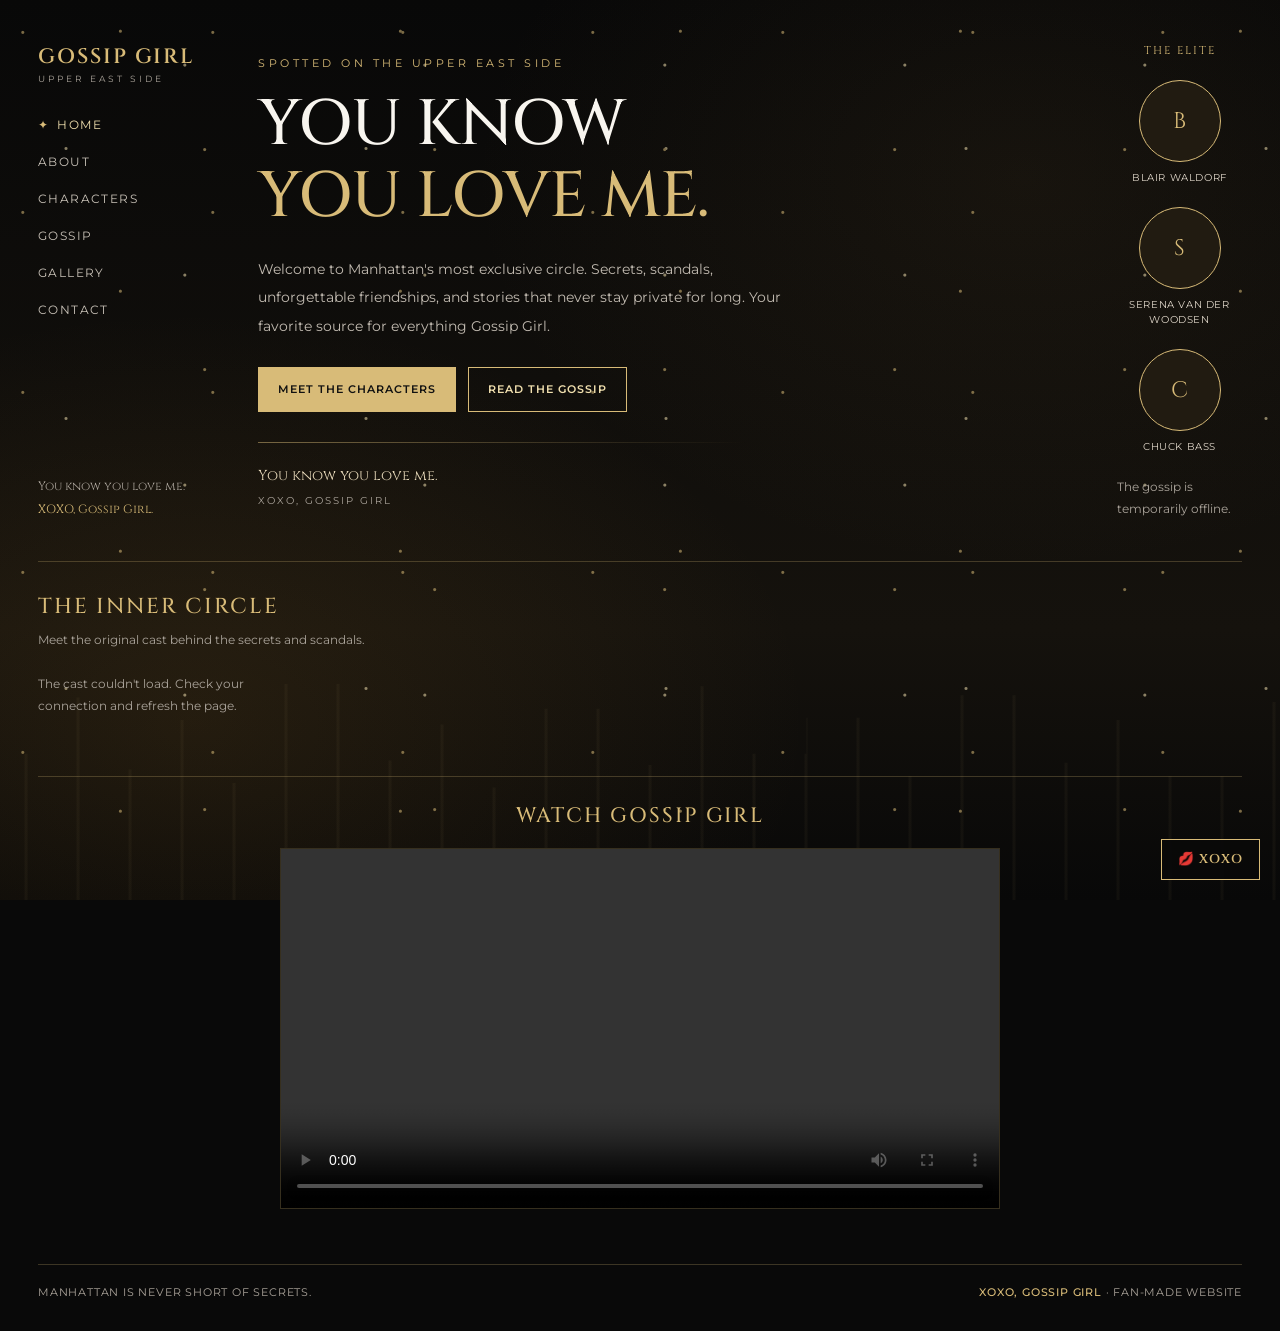
<file: index.html>
<!DOCTYPE html>
<html lang="en">
<head>
    <meta charset="UTF-8">
    <meta name="viewport" content="width=device-width, initial-scale=1.0">

    <meta name="author" content="Nour Elsayed">
    <meta name="description"
          content="Enter the Upper East Side. Explore Gossip Girl characters, secrets, episodes and scandals.">

    <title>Gossip Girl | XOXO</title>

    <link rel="icon" type="image/jpeg" href="images/girl.jpg">

    <link rel="preconnect" href="https://fonts.googleapis.com">
    <link rel="preconnect" href="https://fonts.gstatic.com" crossorigin>
    <link href="https://fonts.googleapis.com/css2?family=Cinzel:wght@400;500;600;700&family=Montserrat:wght@300;400;500;600;700&display=swap"
          rel="stylesheet">

    <style>
        :root {
            --black: #090909;
            --panel: #121212;
            --gold: #d8bb78;
            --light-gold: #f0dfae;
            --white: #f8f5ef;
            --muted: #aaa39a;
            --border: rgba(216, 187, 120, .25);
        }

        * {
            box-sizing: border-box;
            margin: 0;
            padding: 0;
        }

        html {
            scroll-behavior: smooth;
        }

        body {
            min-height: 100vh;
            background: var(--black);
            color: var(--white);
            font-family: "Montserrat", sans-serif;
            overflow-x: hidden;
        }

        a {
            color: inherit;
            text-decoration: none;
        }

        button {
            font: inherit;
        }

        .city-background {
            position: fixed;
            inset: 0;
            z-index: -1;
            background:
                radial-gradient(ellipse at 15% 80%, rgba(150,106,36,.15), transparent 40%),
                radial-gradient(ellipse at 80% 20%, rgba(110,85,46,.12), transparent 38%),
                linear-gradient(180deg, #080808, #15120d 70%, #080808);
        }

        .city-background::before {
            content: "";
            position: absolute;
            inset: 0;
            opacity: .55;
            background:
                radial-gradient(circle at 12% 18%, #d8bb78 0 1px, transparent 2px),
                radial-gradient(circle at 77% 31%, #f0dfae 0 1px, transparent 2px),
                radial-gradient(circle at 43% 12%, #d8bb78 0 1px, transparent 2px),
                radial-gradient(circle at 89% 68%, #d8bb78 0 1px, transparent 2px),
                radial-gradient(circle at 22% 55%, #f0dfae 0 1px, transparent 2px);
            background-size: 190px 180px, 240px 210px, 280px 260px,
                             230px 220px, 300px 270px;
        }

        .city-background::after {
            content: "";
            position: absolute;
            bottom: 0;
            left: 0;
            right: 0;
            height: 25vh;
            opacity: .2;
            background: repeating-linear-gradient(
                90deg,
                transparent 0 24px,
                rgba(216,187,120,.22) 25px 27px,
                transparent 28px 52px
            );
            clip-path: polygon(
                0 35%,4% 35%,4% 10%,8% 10%,8% 42%,
                12% 42%,12% 20%,17% 20%,17% 48%,
                22% 48%,22% 4%,27% 4%,27% 38%,
                32% 38%,32% 22%,37% 22%,37% 50%,
                42% 50%,42% 15%,48% 15%,48% 40%,
                53% 40%,53% 5%,58% 5%,58% 35%,
                63% 35%,63% 19%,69% 19%,69% 45%,
                75% 45%,75% 9%,80% 9%,80% 39%,
                86% 39%,86% 20%,91% 20%,91% 45%,
                96% 45%,96% 12%,100% 12%,100% 100%,0 100%
            );
        }

        .page-layout {
            width: min(1500px, 100%);
            min-height: 100vh;
            margin: auto;
            padding: 32px 38px;
            display: grid;
            grid-template-columns: 190px minmax(0, 1fr) 125px;
            gap: 30px;
        }

        /* Sidebar */
        .sidebar {
            display: flex;
            flex-direction: column;
            align-items: flex-start;
            gap: 34px;
            padding: 10px 0;
        }

        .brand {
            color: var(--gold);
            font: 600 1.3rem/1.5 "Cinzel", serif;
            letter-spacing: 2px;
        }

        .brand small {
            display: block;
            color: var(--muted);
            font: 9px "Montserrat", sans-serif;
            letter-spacing: 3px;
        }

        nav {
            display: flex;
            flex-direction: column;
            gap: 23px;
            width: 100%;
        }

        nav a {
            color: #c9c2b8;
            font-size: .72rem;
            letter-spacing: 1.4px;
            text-transform: uppercase;
            transition: color .2s;
        }

        nav a:hover,
        nav a.active {
            color: var(--light-gold);
        }

        nav a.active::before {
            content: "✦";
            margin-right: 8px;
            color: var(--gold);
        }

        .sidebar-note {
            margin-top: auto;
            max-width: 175px;
            color: var(--muted);
            font: .75rem/1.9 "Cinzel", serif;
        }

        .sidebar-note span {
            color: var(--gold);
        }

        /* Hero */
        .main-content {
            min-width: 0;
            display: flex;
            flex-direction: column;
            justify-content: center;
            padding: 25px 0;
        }

        .eyebrow {
            margin-bottom: 20px;
            color: var(--gold);
            font-size: .67rem;
            letter-spacing: 3.5px;
            text-transform: uppercase;
        }

        .hero-title {
            margin-bottom: 22px;
            font: 500 clamp(2.7rem, 5vw, 5.4rem)/1.12 "Cinzel", serif;
            letter-spacing: -1px;
        }

        .hero-title span {
            display: block;
            color: var(--gold);
        }

        .hero-description {
            max-width: 540px;
            color: #c2bbb1;
            font-size: .9rem;
            line-height: 1.95;
        }

        .hero-actions {
            display: flex;
            flex-wrap: wrap;
            gap: 12px;
            margin-top: 27px;
        }

        .action {
            display: inline-flex;
            justify-content: center;
            align-items: center;
            min-height: 45px;
            padding: 0 19px;
            border: 1px solid var(--gold);
            font-size: .68rem;
            font-weight: 600;
            letter-spacing: 1px;
            text-transform: uppercase;
            transition: .2s;
        }

        .action.primary {
            background: var(--gold);
            color: #111;
        }

        .action.secondary {
            color: var(--light-gold);
        }

        .action:hover {
            transform: translateY(-2px);
            background: var(--light-gold);
            color: #111;
        }

        .hero-divider {
            width: 100%;
            max-width: 490px;
            height: 1px;
            margin: 30px 0 20px;
            background: linear-gradient(90deg, var(--gold), transparent);
            opacity: .5;
        }

        .quote {
            color: #e4d6b7;
            font: .9rem/1.8 "Cinzel", serif;
        }

        .quote small {
            display: block;
            margin-top: 5px;
            color: var(--muted);
            font: .62rem "Montserrat", sans-serif;
            letter-spacing: 2px;
        }

        /* Right-side character circles */
        .cast-rail {
            display: flex;
            flex-direction: column;
            align-items: center;
            justify-content: center;
            gap: 22px;
        }

        .rail-title {
            color: var(--gold);
            font: .7rem "Cinzel", serif;
            letter-spacing: 2px;
        }

        .cast-link {
            display: flex;
            flex-direction: column;
            align-items: center;
            gap: 8px;
            text-align: center;
            transition: transform .2s;
        }

        .cast-link:hover {
            transform: scale(1.05);
        }

        .cast-circle {
            display: grid;
            place-items: center;
            width: 82px;
            height: 82px;
            overflow: hidden;
            border: 1px solid var(--gold);
            border-radius: 50%;
            background: #211b11;
            color: var(--gold);
            font: 1.4rem "Cinzel", serif;
        }

        .cast-circle img {
            width: 100%;
            height: 100%;
            object-fit: cover;
        }

        .cast-name {
            max-width: 120px;
            color: #ded5c8;
            font-size: .62rem;
            letter-spacing: .6px;
            line-height: 1.5;
            text-transform: uppercase;
        }

        /* API cast cards */
        .cast-section {
            grid-column: 1 / -1;
            padding: 30px 0;
            border-top: 1px solid var(--border);
        }

        .section-title {
            margin-bottom: 8px;
            color: var(--gold);
            font: 500 1.35rem "Cinzel", serif;
            letter-spacing: 2px;
        }

        .section-description {
            margin-bottom: 22px;
            color: var(--muted);
            font-size: .78rem;
            line-height: 1.8;
        }

        .cast-grid {
            display: grid;
            grid-template-columns: repeat(5, minmax(0, 1fr));
            gap: 16px;
        }

        .character-card {
            overflow: hidden;
            border: 1px solid var(--border);
            background: rgba(15,15,15,.9);
            transition: transform .2s, border-color .2s;
        }

        .character-card:hover {
            transform: translateY(-4px);
            border-color: var(--gold);
        }

        .character-card img,
        .placeholder {
            display: grid;
            place-items: center;
            width: 100%;
            aspect-ratio: 3 / 4;
            object-fit: cover;
            background: #211b11;
            color: var(--gold);
            font: 2rem "Cinzel", serif;
        }

        .character-info {
            padding: 12px;
        }

        .character-info h3 {
            margin-bottom: 6px;
            color: var(--light-gold);
            font: 500 .78rem/1.5 "Cinzel", serif;
        }

        .character-info p {
            color: var(--muted);
            font-size: .67rem;
            line-height: 1.7;
        }

        .character-info a {
            display: inline-block;
            margin-top: 12px;
            color: var(--gold);
            font-size: .64rem;
            letter-spacing: .8px;
            text-transform: uppercase;
        }

        .character-info a:hover {
            text-decoration: underline;
        }

        .status {
            color: var(--muted);
            font-size: .75rem;
            line-height: 1.8;
        }

        /* Keep your existing video */
        .video-section {
            grid-column: 1 / -1;
            padding: 25px 0;
            border-top: 1px solid var(--border);
            text-align: center;
        }

        .video-section h2 {
            margin-bottom: 18px;
            color: var(--gold);
            font: 500 1.3rem "Cinzel", serif;
            letter-spacing: 2px;
        }

        .video {
            display: block;
            width: min(720px, 100%);
            max-height: 430px;
            margin: auto;
            border: 1px solid var(--border);
            background: #000;
        }

        .fixed-gossip {
            position: fixed;
            right: 20px;
            bottom: 20px;
            z-index: 5;
            padding: 11px 16px;
            border: 1px solid var(--gold);
            background: rgba(9,9,9,.9);
            color: var(--gold);
            font: 600 .8rem "Cinzel", serif;
            letter-spacing: 1px;
        }

        footer {
            grid-column: 1 / -1;
            display: flex;
            justify-content: space-between;
            flex-wrap: wrap;
            gap: 12px;
            padding-top: 20px;
            border-top: 1px solid var(--border);
            color: var(--muted);
            font-size: .68rem;
            letter-spacing: .8px;
        }

        footer strong {
            color: var(--gold);
            font-weight: 500;
        }

        @media (max-width: 1000px) {
            .page-layout {
                grid-template-columns: 155px minmax(0, 1fr);
                gap: 24px;
                padding: 26px;
            }

            .cast-rail {
                grid-column: 1 / -1;
                flex-direction: row;
                flex-wrap: wrap;
                justify-content: flex-start;
                padding: 20px 0;
                border-top: 1px solid var(--border);
            }

            .rail-title {
                width: 100%;
            }

            .cast-grid {
                grid-template-columns: repeat(3, minmax(0, 1fr));
            }
        }

        @media (max-width: 620px) {
            .page-layout {
                display: flex;
                flex-direction: column;
                gap: 28px;
                padding: 22px 18px;
            }

            .sidebar {
                gap: 18px;
            }

            nav {
                flex-direction: row;
                flex-wrap: wrap;
                gap: 14px 17px;
            }

            nav a {
                font-size: .63rem;
            }

            nav a.active::before {
                display: none;
            }

            .sidebar-note {
                display: none;
            }

            .main-content {
                padding: 15px 0;
            }

            .hero-title {
                font-size: clamp(2.4rem, 11vw, 4rem);
            }

            .hero-description {
                font-size: .83rem;
            }

            .cast-circle {
                width: 64px;
                height: 64px;
            }

            .cast-link {
                max-width: 82px;
            }

            .cast-name {
                font-size: .56rem;
            }

            .cast-grid {
                grid-template-columns: repeat(2, minmax(0, 1fr));
                gap: 12px;
            }

            footer {
                flex-direction: column;
            }

            .fixed-gossip {
                right: 12px;
                bottom: 12px;
                font-size: .7rem;
            }
        }
    </style>
</head>

<body>
    <div class="city-background" aria-hidden="true"></div>

    <div class="page-layout">

        <aside class="sidebar">
            <a href="index.html" class="brand">
                GOSSIP GIRL
                <small>UPPER EAST SIDE</small>
            </a>

            <nav aria-label="Main navigation">
                <a class="active" href="index.html">Home</a>
                <a href="about.html">About</a>
                <a href="characters.html">Characters</a>
                <a href="gossip.html">Gossip</a>
                <a href="gallery.html">Gallery</a>
                <a href="contact.html">Contact</a>
            </nav>

            <p class="sidebar-note">
                You know you love me.
                <br>
                <span>XOXO, Gossip Girl.</span>
            </p>
        </aside>

        <main class="main-content">
            <p class="eyebrow">Spotted on the Upper East Side</p>

            <h1 class="hero-title">
                YOU KNOW
                <span>YOU LOVE ME.</span>
            </h1>

            <p class="hero-description">
                Welcome to Manhattan's most exclusive circle.
                Secrets, scandals, unforgettable friendships, and
                stories that never stay private for long.
                Your favorite source for everything Gossip Girl.
            </p>

            <div class="hero-actions">
                <a class="action primary" href="characters.html">
                    Meet the Characters
                </a>

                <a class="action secondary" href="gossip.html">
                    Read the Gossip
                </a>
            </div>

            <div class="hero-divider"></div>

            <p class="quote">
                You know you love me.
                <small>XOXO, GOSSIP GIRL</small>
            </p>
        </main>

        <aside class="cast-rail">
            <p class="rail-title">THE ELITE</p>

            <a class="cast-link" href="characters.html">
                <div class="cast-circle" id="rail-circle-1">B</div>
                <span class="cast-name">Blair Waldorf</span>
            </a>

            <a class="cast-link" href="characters.html">
                <div class="cast-circle" id="rail-circle-2">S</div>
                <span class="cast-name">Serena van der Woodsen</span>
            </a>

            <a class="cast-link" href="characters.html">
                <div class="cast-circle" id="rail-circle-3">C</div>
                <span class="cast-name">Chuck Bass</span>
            </a>

            <p class="status" id="rail-status">Loading the latest secrets...</p>
        </aside>

        <section class="cast-section">
            <h2 class="section-title">THE INNER CIRCLE</h2>
            <p class="section-description">
                Meet the original cast behind the secrets and scandals.
            </p>

            <div class="cast-grid" id="cast-grid">
                <p class="status">Loading the Upper East Side...</p>
            </div>
        </section>

        <section class="video-section">
            <h2>WATCH GOSSIP GIRL</h2>

            <video class="video" controls preload="metadata">
                <source src="gossip girl.mp4" type="video/mp4">
                Your browser does not support the video element.
            </video>
        </section>

        <footer>
            <p>MANHATTAN IS NEVER SHORT OF SECRETS.</p>
            <p><strong>XOXO, GOSSIP GIRL</strong> · FAN-MADE WEBSITE</p>
        </footer>

    </div>

    <div class="fixed-gossip">💋 XOXO</div>

    <script>
        const castGrid = document.getElementById("cast-grid");
        const railStatus = document.getElementById("rail-status");

        const mainCastNames = [
            "Blake Lively",
            "Leighton Meester",
            "Penn Badgley",
            "Chace Crawford",
            "Ed Westwick"
        ];

        const characterNames = {
            "Blake Lively": "Serena van der Woodsen",
            "Leighton Meester": "Blair Waldorf",
            "Penn Badgley": "Dan Humphrey",
            "Chace Crawford": "Nate Archibald",
            "Ed Westwick": "Chuck Bass"
        };

        function normalizeName(name) {
            return name.toLowerCase().replace(/[^a-z]/g, "");
        }

        function makeCharacterCard(member) {
            const card = document.createElement("article");
            card.className = "character-card";

            const personImage = member.person.image?.medium;
            let image;

            if (personImage) {
                image = document.createElement("img");
                image.src = personImage;
                image.alt = characterNames[member.person.name] ||
                    member.character;
                image.loading = "lazy";
            } else {
                image = document.createElement("div");
                image.className = "placeholder";
                image.textContent = member.character.charAt(0);
                image.setAttribute("aria-hidden", "true");
            }

            const info = document.createElement("div");
            info.className = "character-info";

            const heading = document.createElement("h3");
            heading.textContent =
                characterNames[member.person.name] || member.character;

            const actor = document.createElement("p");
            actor.textContent = "Played by " + member.person.name;

            const link = document.createElement("a");
            link.href = "characters.html";
            link.textContent = "Explore character";

            info.append(heading, actor, link);
            card.append(image, info);

            return card;
        }

        function updateRailCircle(circleId, member) {
            if (!member?.person?.image?.medium) return;

            const circle = document.getElementById(circleId);
            const image = document.createElement("img");

            image.src = member.person.image.medium;
            image.alt = characterNames[member.person.name] ||
                member.character;

            circle.replaceChildren(image);
        }

        async function loadCast() {
            try {
                const searchResponse = await fetch(
                    "https://api.tvmaze.com/search/shows?q=Gossip%20Girl"
                );

                if (!searchResponse.ok) {
                    throw new Error("Show search failed");
                }

                const searchResults = await searchResponse.json();

                const originalShow = searchResults.find(result =>
                    result.show.name.toLowerCase() === "gossip girl" &&
                    result.show.premiered?.startsWith("2007")
                );

                if (!originalShow) {
                    throw new Error("Original Gossip Girl was not found");
                }

                const castResponse = await fetch(
                    `https://api.tvmaze.com/shows/${originalShow.show.id}/cast`
                );

                if (!castResponse.ok) {
                    throw new Error("Cast request failed");
                }

                const cast = await castResponse.json();

                const mainCast = mainCastNames
                    .map(name => cast.find(member =>
                        normalizeName(member.person.name) ===
                        normalizeName(name)
                    ))
                    .filter(Boolean);

                const displayedCast = mainCast.length
                    ? mainCast
                    : cast.slice(0, 5);

                castGrid.replaceChildren();

                displayedCast.forEach(member => {
                    castGrid.appendChild(makeCharacterCard(member));
                });

                const blair = cast.find(member =>
                    normalizeName(member.person.name) === "leightonmeester"
                );

                const serena = cast.find(member =>
                    normalizeName(member.person.name) === "blakelively"
                );

                const chuck = cast.find(member =>
                    normalizeName(member.person.name) === "edwestwick"
                );

                updateRailCircle("rail-circle-1", blair);
                updateRailCircle("rail-circle-2", serena);
                updateRailCircle("rail-circle-3", chuck);

                railStatus.textContent =
                    "The secrets are never really secret.";

            } catch (error) {
                console.error("TVmaze API error:", error);

                castGrid.replaceChildren();

                const message = document.createElement("p");
                message.className = "status";
                message.textContent =
                    "The cast couldn't load. Check your connection and refresh the page.";

                castGrid.appendChild(message);
                railStatus.textContent = "The gossip is temporarily offline.";
            }
        }

        loadCast();
    </script>
</body>
</html>
</file>
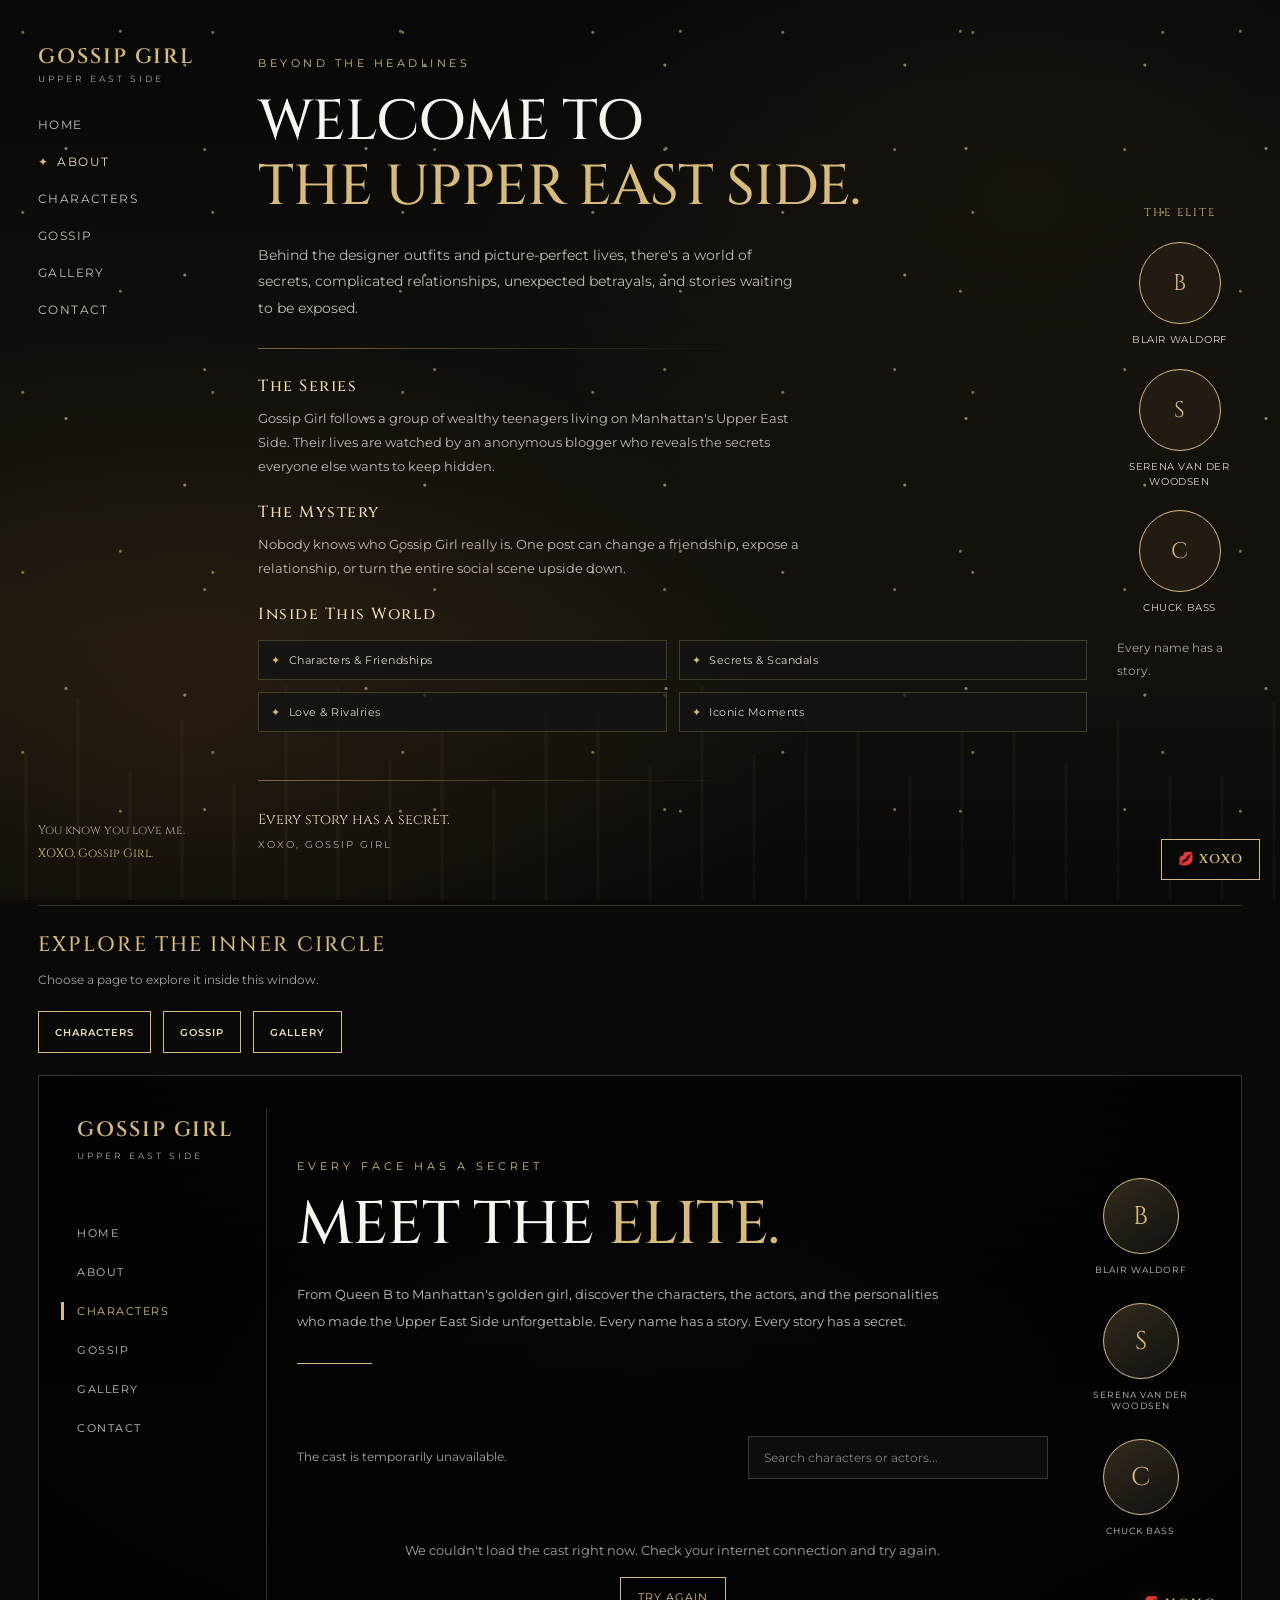
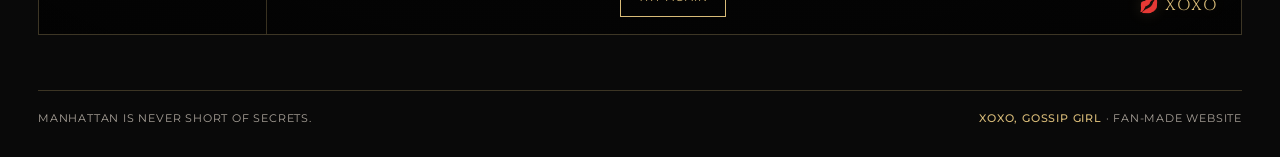
<file: about.html>
<!DOCTYPE html>
<html lang="en">

<head>
    <meta charset="UTF-8">
    <meta name="viewport" content="width=device-width, initial-scale=1.0">

    <meta name="author" content="Nour Elsayed">
    <meta name="description"
          content="Discover the story, characters, secrets, and scandals of Gossip Girl.">

    <title>Gossip Girl | About</title>

    <link rel="icon" type="image/jpeg" href="images/girl.jpg">

    <link rel="preconnect" href="https://fonts.googleapis.com">
    <link rel="preconnect" href="https://fonts.gstatic.com" crossorigin>
    <link href="https://fonts.googleapis.com/css2?family=Cinzel:wght@400;500;600;700&family=Montserrat:wght@300;400;500;600;700&display=swap"
          rel="stylesheet">

    <style>
        :root {
            --black: #090909;
            --panel: #121212;
            --gold: #d8bb78;
            --light-gold: #f0dfae;
            --white: #f8f5ef;
            --muted: #aaa39a;
            --border: rgba(216, 187, 120, .25);
        }

        * {
            box-sizing: border-box;
            margin: 0;
            padding: 0;
        }

        html {
            scroll-behavior: smooth;
        }

        body {
            min-height: 100vh;
            background: var(--black);
            color: var(--white);
            font-family: "Montserrat", sans-serif;
            overflow-x: hidden;
        }

        a {
            color: inherit;
            text-decoration: none;
        }

        .city-background {
            position: fixed;
            inset: 0;
            z-index: -1;
            background:
                radial-gradient(ellipse at 15% 80%, rgba(150,106,36,.15), transparent 40%),
                radial-gradient(ellipse at 80% 20%, rgba(110,85,46,.12), transparent 38%),
                linear-gradient(180deg, #080808, #15120d 70%, #080808);
        }

        .city-background::before {
            content: "";
            position: absolute;
            inset: 0;
            opacity: .55;
            background:
                radial-gradient(circle at 12% 18%, #d8bb78 0 1px, transparent 2px),
                radial-gradient(circle at 77% 31%, #f0dfae 0 1px, transparent 2px),
                radial-gradient(circle at 43% 12%, #d8bb78 0 1px, transparent 2px),
                radial-gradient(circle at 89% 68%, #d8bb78 0 1px, transparent 2px),
                radial-gradient(circle at 22% 55%, #f0dfae 0 1px, transparent 2px);
            background-size: 190px 180px, 240px 210px, 280px 260px,
                             230px 220px, 300px 270px;
        }

        .city-background::after {
            content: "";
            position: absolute;
            bottom: 0;
            left: 0;
            right: 0;
            height: 25vh;
            opacity: .2;
            background: repeating-linear-gradient(
                90deg,
                transparent 0 24px,
                rgba(216,187,120,.22) 25px 27px,
                transparent 28px 52px
            );
            clip-path: polygon(
                0 35%,4% 35%,4% 10%,8% 10%,8% 42%,
                12% 42%,12% 20%,17% 20%,17% 48%,
                22% 48%,22% 4%,27% 4%,27% 38%,
                32% 38%,32% 22%,37% 22%,37% 50%,
                42% 50%,42% 15%,48% 15%,48% 40%,
                53% 40%,53% 5%,58% 5%,58% 35%,
                63% 35%,63% 19%,69% 19%,69% 45%,
                75% 45%,75% 9%,80% 9%,80% 39%,
                86% 39%,86% 20%,91% 20%,91% 45%,
                96% 45%,96% 12%,100% 12%,100% 100%,0 100%
            );
        }

        /* SAME LAYOUT AS HOME */

        .page-layout {
            width: min(1500px, 100%);
            min-height: 100vh;
            margin: auto;
            padding: 32px 38px;

            display: grid;
            grid-template-columns: 190px minmax(0, 1fr) 125px;
            gap: 30px;
        }

        /* SIDEBAR */

        .sidebar {
            display: flex;
            flex-direction: column;
            align-items: flex-start;
            gap: 34px;
            padding: 10px 0;
        }

        .brand {
            color: var(--gold);
            font: 600 1.3rem/1.5 "Cinzel", serif;
            letter-spacing: 2px;
        }

        .brand small {
            display: block;
            color: var(--muted);
            font: 9px "Montserrat", sans-serif;
            letter-spacing: 3px;
        }

        nav {
            display: flex;
            flex-direction: column;
            gap: 23px;
            width: 100%;
        }

        nav a {
            color: #c9c2b8;
            font-size: .72rem;
            letter-spacing: 1.4px;
            text-transform: uppercase;
            transition: color .2s;
        }

        nav a:hover,
        nav a.active {
            color: var(--light-gold);
        }

        nav a.active::before {
            content: "✦";
            margin-right: 8px;
            color: var(--gold);
        }

        .sidebar-note {
            margin-top: auto;
            max-width: 175px;
            color: var(--muted);
            font: .75rem/1.9 "Cinzel", serif;
        }

        .sidebar-note span {
            color: var(--gold);
        }

        /* ABOUT CONTENT */

        .main-content {
            min-width: 0;
            display: flex;
            flex-direction: column;
            justify-content: center;
            padding: 25px 0;
        }

        .eyebrow {
            margin-bottom: 20px;
            color: var(--gold);
            font-size: .67rem;
            letter-spacing: 3.5px;
            text-transform: uppercase;
        }

        .hero-title {
            margin-bottom: 22px;
            font: 500 clamp(2.5rem, 4.4vw, 4.5rem)/1.15 "Cinzel", serif;
            letter-spacing: -1px;
        }

        .hero-title span {
            display: block;
            color: var(--gold);
        }

        .hero-description {
            max-width: 540px;
            color: #c2bbb1;
            font-size: .86rem;
            line-height: 1.95;
        }

        .hero-divider {
            width: 100%;
            max-width: 490px;
            height: 1px;
            margin: 26px 0;
            background: linear-gradient(90deg, var(--gold), transparent);
            opacity: .5;
        }

        .about-block {
            margin-bottom: 22px;
        }

        .about-block h2 {
            margin-bottom: 10px;
            color: var(--light-gold);
            font: 500 1rem "Cinzel", serif;
            letter-spacing: 1.5px;
        }

        .about-block p {
            max-width: 560px;
            color: #c2bbb1;
            font-size: .79rem;
            line-height: 1.9;
        }

        .about-list {
            display: grid;
            grid-template-columns: repeat(2, minmax(0, 1fr));
            gap: 12px;
            margin-top: 15px;
        }

        .about-list span {
            padding: 12px;
            color: #ded5c8;
            background: rgba(18,18,18,.72);
            border: 1px solid var(--border);
            font-size: .7rem;
            letter-spacing: .5px;
        }

        .about-list span::before {
            content: "✦";
            margin-right: 8px;
            color: var(--gold);
        }

        .quote {
            color: #e4d6b7;
            font: .9rem/1.8 "Cinzel", serif;
        }

        .quote small {
            display: block;
            margin-top: 5px;
            color: var(--muted);
            font: .62rem "Montserrat", sans-serif;
            letter-spacing: 2px;
        }

        /* RIGHT RAIL */

        .cast-rail {
            display: flex;
            flex-direction: column;
            align-items: center;
            justify-content: center;
            gap: 22px;
        }

        .rail-title {
            color: var(--gold);
            font: .7rem "Cinzel", serif;
            letter-spacing: 2px;
        }

        .cast-link {
            display: flex;
            flex-direction: column;
            align-items: center;
            gap: 8px;
            text-align: center;
            transition: transform .2s;
        }

        .cast-link:hover {
            transform: scale(1.05);
        }

        .cast-circle {
            display: grid;
            place-items: center;
            width: 82px;
            height: 82px;
            overflow: hidden;
            border: 1px solid var(--gold);
            border-radius: 50%;
            background: #211b11;
            color: var(--gold);
            font: 1.4rem "Cinzel", serif;
        }

        .cast-circle img {
            width: 100%;
            height: 100%;
            object-fit: cover;
        }

        .cast-name {
            max-width: 120px;
            color: #ded5c8;
            font-size: .62rem;
            letter-spacing: .6px;
            line-height: 1.5;
            text-transform: uppercase;
        }

        /* EXPLORE SECTION */

        .explore-section {
            grid-column: 1 / -1;
            padding: 25px 0;
            border-top: 1px solid var(--border);
        }

        .section-title {
            margin-bottom: 10px;
            color: var(--gold);
            font: 500 1.3rem "Cinzel", serif;
            letter-spacing: 2px;
        }

        .section-description {
            margin-bottom: 20px;
            color: var(--muted);
            font-size: .78rem;
            line-height: 1.8;
        }

        .explore-links {
            display: flex;
            flex-wrap: wrap;
            gap: 12px;
            margin-bottom: 22px;
        }

        .action {
            display: inline-flex;
            justify-content: center;
            align-items: center;
            min-height: 42px;
            padding: 0 16px;
            border: 1px solid var(--gold);
            color: var(--light-gold);
            font-size: .65rem;
            font-weight: 600;
            letter-spacing: 1px;
            text-transform: uppercase;
            transition: .2s;
        }

        .action:hover {
            background: var(--gold);
            color: #111;
            transform: translateY(-2px);
        }

        iframe {
            display: block;
            width: 100%;
            height: 560px;
            border: 1px solid var(--border);
            background: var(--black);
        }

        .fixed-gossip {
            position: fixed;
            right: 20px;
            bottom: 20px;
            z-index: 5;
            padding: 11px 16px;
            border: 1px solid var(--gold);
            background: rgba(9,9,9,.9);
            color: var(--gold);
            font: 600 .8rem "Cinzel", serif;
            letter-spacing: 1px;
        }

        footer {
            grid-column: 1 / -1;
            display: flex;
            justify-content: space-between;
            flex-wrap: wrap;
            gap: 12px;
            padding-top: 20px;
            border-top: 1px solid var(--border);
            color: var(--muted);
            font-size: .68rem;
            letter-spacing: .8px;
        }

        footer strong {
            color: var(--gold);
            font-weight: 500;
        }

        /* RESPONSIVE */

        @media (max-width: 1000px) {
            .page-layout {
                grid-template-columns: 155px minmax(0, 1fr);
                gap: 24px;
                padding: 26px;
            }

            .cast-rail {
                grid-column: 1 / -1;
                flex-direction: row;
                flex-wrap: wrap;
                justify-content: flex-start;
                padding: 20px 0;
                border-top: 1px solid var(--border);
            }

            .rail-title {
                width: 100%;
            }
        }

        @media (max-width: 620px) {
            .page-layout {
                display: flex;
                flex-direction: column;
                gap: 28px;
                padding: 22px 18px;
            }

            .sidebar {
                gap: 18px;
            }

            nav {
                flex-direction: row;
                flex-wrap: wrap;
                gap: 14px 17px;
            }

            nav a {
                font-size: .63rem;
            }

            nav a.active::before {
                display: none;
            }

            .sidebar-note {
                display: none;
            }

            .main-content {
                padding: 15px 0;
            }

            .hero-title {
                font-size: clamp(2.3rem, 10vw, 3.8rem);
            }

            .about-list {
                grid-template-columns: 1fr;
            }

            .cast-circle {
                width: 64px;
                height: 64px;
            }

            .cast-link {
                max-width: 82px;
            }

            .cast-name {
                font-size: .56rem;
            }

            iframe {
                height: 460px;
            }

            footer {
                flex-direction: column;
            }

            .fixed-gossip {
                right: 12px;
                bottom: 12px;
                font-size: .7rem;
            }
        }
    </style>
</head>

<body>

    <div class="city-background" aria-hidden="true"></div>

    <div class="page-layout">

        <!-- SAME SIDEBAR AS HOME -->
        <aside class="sidebar">

            <a href="index.html" class="brand">
                GOSSIP GIRL
                <small>UPPER EAST SIDE</small>
            </a>

            <nav aria-label="Main navigation">
                <a href="index.html">Home</a>
                <a class="active" href="about.html" aria-current="page">About</a>
                <a href="characters.html">Characters</a>
                <a href="gossip.html">Gossip</a>
                <a href="gallery.html">Gallery</a>
                <a href="contact.html">Contact</a>
            </nav>

            <p class="sidebar-note">
                You know you love me.
                <br>
                <span>XOXO, Gossip Girl.</span>
            </p>

        </aside>


        <!-- ABOUT CONTENT -->
        <main class="main-content">

            <p class="eyebrow">Beyond the Headlines</p>

            <h1 class="hero-title">
                WELCOME TO
                <span>THE UPPER EAST SIDE.</span>
            </h1>

            <p class="hero-description">
                Behind the designer outfits and picture-perfect lives,
                there's a world of secrets, complicated relationships,
                unexpected betrayals, and stories waiting to be exposed.
            </p>

            <div class="hero-divider"></div>

            <section class="about-block">
                <h2>The Series</h2>

                <p>
                    Gossip Girl follows a group of wealthy teenagers
                    living on Manhattan's Upper East Side. Their lives
                    are watched by an anonymous blogger who reveals
                    the secrets everyone else wants to keep hidden.
                </p>
            </section>

            <section class="about-block">
                <h2>The Mystery</h2>

                <p>
                    Nobody knows who Gossip Girl really is. One post can
                    change a friendship, expose a relationship, or turn
                    the entire social scene upside down.
                </p>
            </section>

            <section class="about-block">
                <h2>Inside This World</h2>

                <div class="about-list">
                    <span>Characters & Friendships</span>
                    <span>Secrets & Scandals</span>
                    <span>Love & Rivalries</span>
                    <span>Iconic Moments</span>
                </div>
            </section>

            <div class="hero-divider"></div>

            <p class="quote">
                Every story has a secret.
                <small>XOXO, GOSSIP GIRL</small>
            </p>

        </main>


        <!-- SAME RIGHT RAIL AS HOME -->
        <aside class="cast-rail">

            <p class="rail-title">THE ELITE</p>

            <a class="cast-link" href="characters.html">
                <div class="cast-circle">B</div>
                <span class="cast-name">Blair Waldorf</span>
            </a>

            <a class="cast-link" href="characters.html">
                <div class="cast-circle">S</div>
                <span class="cast-name">Serena van der Woodsen</span>
            </a>

            <a class="cast-link" href="characters.html">
                <div class="cast-circle">C</div>
                <span class="cast-name">Chuck Bass</span>
            </a>

            <p class="section-description">
                Every name has a story.
            </p>

        </aside>


        <!-- EXPLORE FRAME -->
        <section class="explore-section">

            <h2 class="section-title">EXPLORE THE INNER CIRCLE</h2>

            <p class="section-description">
                Choose a page to explore it inside this window.
            </p>

            <div class="explore-links">
                <a href="characters.html" target="infoFrame"
                   class="action">Characters</a>

                <a href="gossip.html" target="infoFrame"
                   class="action">Gossip</a>

                <a href="gallery.html" target="infoFrame"
                   class="action">Gallery</a>
            </div>

            <iframe
                name="infoFrame"
                src="characters.html"
                title="Explore Gossip Girl pages"
                loading="lazy">
            </iframe>

        </section>


        <footer>
            <p>MANHATTAN IS NEVER SHORT OF SECRETS.</p>
            <p><strong>XOXO, GOSSIP GIRL</strong> · FAN-MADE WEBSITE</p>
        </footer>

    </div>

    <a href="gossip.html" class="fixed-gossip">💋 XOXO</a>

</body>
</html>
</file>
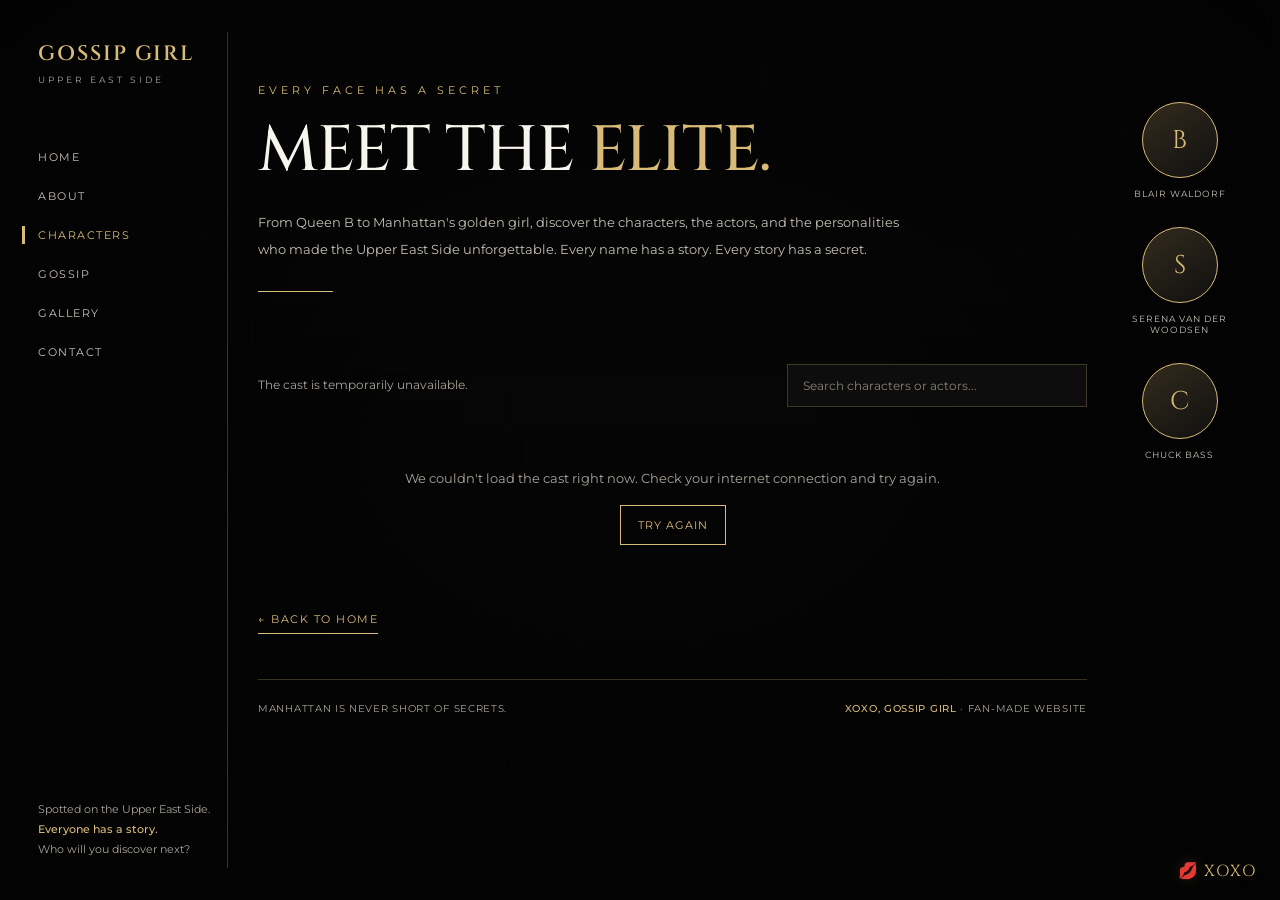
<file: characters.html>
<!DOCTYPE html>
<html lang="en">
<head>
    <meta charset="UTF-8">
    <meta name="viewport" content="width=device-width, initial-scale=1.0">
    <meta name="author" content="Nour Elsayed">
    <meta name="description" content="Meet the original Gossip Girl characters and discover the actors behind Manhattan's elite.">

    <title>Characters | Gossip Girl</title>
    <link rel="icon" type="image/jpeg" href="images/girl.jpg">

    <link rel="preconnect" href="https://fonts.googleapis.com">
    <link rel="preconnect" href="https://fonts.gstatic.com" crossorigin>
    <link href="https://fonts.googleapis.com/css2?family=Cinzel:wght@400;500;600;700&family=Montserrat:wght@300;400;500;600;700&display=swap" rel="stylesheet">

    <style>
        :root {
            --black: #090909;
            --panel: #121212;
            --gold: #d8bb78;
            --light-gold: #f0dfae;
            --white: #f8f5ef;
            --muted: #aaa39a;
            --border: rgba(216, 187, 120, .25);
        }

        * {
            box-sizing: border-box;
            margin: 0;
            padding: 0;
        }

        html {
            scroll-behavior: smooth;
        }

        body {
            min-height: 100vh;
            background: var(--black);
            color: var(--white);
            font-family: "Montserrat", sans-serif;
            overflow-x: hidden;
        }

        a {
            color: inherit;
            text-decoration: none;
        }

        .city-background {
            position: fixed;
            inset: 0;
            z-index: -2;
            background:
                linear-gradient(rgba(5, 5, 5, .83), rgba(5, 5, 5, .94)),
                url("https://images.unsplash.com/photo-1518391846015-55a9cc003b25?auto=format&fit=crop&w=2000&q=85")
                center / cover no-repeat;
        }

        .city-background::after {
            content: "";
            position: absolute;
            inset: 0;
            background: radial-gradient(
                ellipse at center,
                transparent 0%,
                rgba(0, 0, 0, .4) 100%
            );
        }

        .page-layout {
            display: grid;
            grid-template-columns: 190px minmax(0, 1fr) 125px;
            gap: 30px;
            width: min(1500px, 100%);
            min-height: 100vh;
            margin: auto;
            padding: 32px 38px;
        }

        .sidebar {
            display: flex;
            flex-direction: column;
            align-items: flex-start;
            padding: 8px 0;
            border-right: 1px solid var(--border);
        }

        .brand {
            color: var(--gold);
            font: 600 1.3rem/1.4 "Cinzel", serif;
            letter-spacing: 2px;
        }

        .brand small {
            display: block;
            margin-top: 5px;
            color: var(--muted);
            font: 9px "Montserrat", sans-serif;
            letter-spacing: 3px;
        }

        .sidebar nav {
            display: flex;
            flex-direction: column;
            gap: 25px;
            width: 100%;
            margin-top: 65px;
        }

        .sidebar nav a {
            position: relative;
            color: #c9c2b8;
            font-size: .68rem;
            letter-spacing: 1.5px;
            text-transform: uppercase;
            transition: color .2s;
        }

        .sidebar nav a:hover,
        .sidebar nav a.active {
            color: var(--gold);
        }

        .sidebar nav a.active::before {
            content: "";
            position: absolute;
            left: -16px;
            top: 50%;
            width: 3px;
            height: 18px;
            background: var(--gold);
            transform: translateY(-50%);
        }

        .sidebar-note {
            margin-top: auto;
            padding: 20px 15px 0 0;
            color: var(--muted);
            font-size: .66rem;
            line-height: 1.9;
        }

        .sidebar-note strong {
            color: var(--gold);
            font-weight: 500;
        }

        .main-content {
            min-width: 0;
            padding: 12px 0 35px;
        }

        .eyebrow {
            margin-bottom: 18px;
            color: var(--gold);
            font-size: .67rem;
            letter-spacing: 4px;
            text-transform: uppercase;
        }

        .hero {
            padding: 40px 0 32px;
        }

        .hero-title {
            max-width: 800px;
            margin-bottom: 22px;
            font: 500 clamp(2.6rem, 5vw, 5rem)/1.13 "Cinzel", serif;
            letter-spacing: -1px;
        }

        .hero-title span {
            color: var(--gold);
        }

        .hero-description {
            max-width: 650px;
            color: #c6bfb5;
            font-size: .84rem;
            line-height: 2;
        }

        .hero-divider {
            width: 75px;
            height: 1px;
            margin: 28px 0;
            background: var(--gold);
        }

        .toolbar {
            display: flex;
            flex-wrap: wrap;
            align-items: center;
            justify-content: space-between;
            gap: 16px;
            margin: 12px 0 25px;
        }

        .toolbar p {
            color: var(--muted);
            font-size: .72rem;
            line-height: 1.8;
        }

        .search-input {
            width: min(100%, 300px);
            padding: 13px 15px;
            border: 1px solid var(--border);
            border-radius: 0;
            outline: none;
            background: rgba(15, 15, 15, .92);
            color: var(--white);
            font: .76rem "Montserrat", sans-serif;
            transition: border-color .2s;
        }

        .search-input::placeholder {
            color: #898176;
        }

        .search-input:focus {
            border-color: var(--gold);
        }

        .character-grid {
            display: grid;
            grid-template-columns: repeat(3, minmax(0, 1fr));
            gap: 18px;
        }

        .character-card {
            min-width: 0;
            overflow: hidden;
            border: 1px solid var(--border);
            background: rgba(15, 15, 15, .91);
            transition: transform .25s, border-color .25s;
        }

        .character-card:hover {
            transform: translateY(-5px);
            border-color: var(--gold);
        }

        .character-image,
        .image-placeholder {
            display: block;
            width: 100%;
            aspect-ratio: 3 / 4;
            object-fit: cover;
            background: #211b11;
        }

        .image-placeholder {
            display: grid;
            place-items: center;
            background: linear-gradient(145deg, #332b1d, #101010);
            color: var(--gold);
            font: 3rem "Cinzel", serif;
        }

        .card-content {
            padding: 15px;
        }

        .character-number {
            display: block;
            margin-bottom: 10px;
            color: var(--muted);
            font-size: .57rem;
            letter-spacing: 1.5px;
        }

        .character-name {
            margin-bottom: 8px;
            color: var(--light-gold);
            font: 500 .96rem/1.5 "Cinzel", serif;
        }

        .actor-name {
            margin-bottom: 12px;
            color: var(--gold);
            font-size: .68rem;
            line-height: 1.6;
        }

        .character-description {
            color: #b7b0a6;
            font-size: .7rem;
            line-height: 1.8;
        }

        .status {
            grid-column: 1 / -1;
            padding: 35px 10px;
            color: var(--muted);
            text-align: center;
            font-size: .8rem;
            line-height: 1.9;
        }

        .retry-button,
        .action {
            display: inline-block;
            margin-top: 14px;
            padding: 12px 17px;
            border: 1px solid var(--gold);
            background: transparent;
            color: var(--gold);
            font: .68rem "Montserrat", sans-serif;
            letter-spacing: 1px;
            text-transform: uppercase;
            cursor: pointer;
            transition: background .2s, color .2s;
        }

        .retry-button:hover,
        .action:hover {
            background: var(--gold);
            color: #111;
        }

        .back-home {
            display: inline-block;
            margin-top: 32px;
            padding-bottom: 7px;
            border-bottom: 1px solid var(--gold);
            color: var(--gold);
            font-size: .68rem;
            letter-spacing: 1.5px;
            text-transform: uppercase;
        }

        .cast-rail {
            display: flex;
            flex-direction: column;
            align-items: center;
            gap: 28px;
            padding-top: 70px;
        }

        .cast-item {
            width: 100%;
            text-align: center;
        }

        .cast-circle {
            display: grid;
            place-items: center;
            width: 76px;
            height: 76px;
            margin: 0 auto 10px;
            overflow: hidden;
            border: 1px solid var(--gold);
            border-radius: 50%;
            background: linear-gradient(145deg, #332b1d, #101010);
            color: var(--gold);
            font: 1.6rem "Cinzel", serif;
        }

        .cast-circle img {
            width: 100%;
            height: 100%;
            object-fit: cover;
        }

        .cast-name {
            color: #c9c2b8;
            font-size: .59rem;
            letter-spacing: 1px;
            text-transform: uppercase;
        }

        footer {
            display: flex;
            justify-content: space-between;
            flex-wrap: wrap;
            gap: 12px;
            margin-top: 45px;
            padding-top: 20px;
            border-top: 1px solid var(--border);
            color: var(--muted);
            font-size: .61rem;
            letter-spacing: .7px;
            line-height: 1.8;
        }

        footer strong {
            color: var(--gold);
            font-weight: 500;
        }

        .xoxo {
            position: fixed;
            right: 24px;
            bottom: 18px;
            z-index: 5;
            color: var(--gold);
            font: 1rem "Cinzel", serif;
            letter-spacing: 1px;
            text-shadow: 0 0 15px rgba(216, 187, 120, .2);
        }

        @media (min-width: 1400px) {
            .character-grid {
                grid-template-columns: repeat(4, minmax(0, 1fr));
            }
        }

        @media (max-width: 1000px) {
            .page-layout {
                grid-template-columns: 155px minmax(0, 1fr);
                gap: 25px;
                padding: 25px;
            }

            .cast-rail {
                grid-column: 2;
                grid-row: 2;
                flex-direction: row;
                justify-content: center;
                padding-top: 0;
            }

            .cast-item {
                width: auto;
            }

            .cast-circle {
                width: 62px;
                height: 62px;
            }

            .character-grid {
                grid-template-columns: repeat(3, minmax(0, 1fr));
            }
        }

        @media (max-width: 700px) {
            .page-layout {
                display: flex;
                flex-direction: column;
                gap: 25px;
                padding: 22px 18px 35px;
            }

            .sidebar {
                padding: 0 0 20px;
                border-right: none;
                border-bottom: 1px solid var(--border);
            }

            .sidebar nav {
                flex-direction: row;
                flex-wrap: wrap;
                gap: 15px 18px;
                margin-top: 25px;
            }

            .sidebar nav a {
                font-size: .61rem;
            }

            .sidebar nav a.active::before {
                display: none;
            }

            .sidebar-note {
                display: none;
            }

            .main-content {
                padding-top: 0;
            }

            .hero {
                padding: 25px 0;
            }

            .hero-title {
                font-size: clamp(2.3rem, 10vw, 3.8rem);
            }

            .hero-description {
                font-size: .78rem;
            }

            .toolbar {
                align-items: stretch;
                flex-direction: column;
            }

            .search-input {
                width: 100%;
            }

            .character-grid {
                grid-template-columns: repeat(2, minmax(0, 1fr));
                gap: 12px;
            }

            .card-content {
                padding: 11px;
            }

            .character-name {
                font-size: .82rem;
            }

            .character-description {
                font-size: .67rem;
            }

            .cast-rail {
                order: 3;
                gap: 20px;
            }

            .cast-circle {
                width: 58px;
                height: 58px;
            }

            footer {
                flex-direction: column;
            }

            .xoxo {
                right: 14px;
                bottom: 10px;
                font-size: .85rem;
            }
        }

        @media (max-width: 360px) {
            .character-grid {
                grid-template-columns: 1fr;
            }
        }
    </style>
</head>

<body>
    <div class="city-background" aria-hidden="true"></div>

    <div class="page-layout">
        <aside class="sidebar">
            <a href="index.html" class="brand">
                GOSSIP GIRL
                <small>UPPER EAST SIDE</small>
            </a>

            <nav aria-label="Main navigation">
                <a href="index.html">Home</a>
                <a href="about.html">About</a>
                <a class="active" href="characters.html">Characters</a>
                <a href="gossip.html">Gossip</a>
                <a href="gallery.html">Gallery</a>
                <a href="contact.html">Contact</a>
            </nav>

            <p class="sidebar-note">
                Spotted on the Upper East Side.<br>
                <strong>Everyone has a story.</strong><br>
                Who will you discover next?
            </p>
        </aside>

        <main class="main-content">
            <section class="hero">
                <p class="eyebrow">Every face has a secret</p>

                <h1 class="hero-title">
                    MEET THE <span>ELITE.</span>
                </h1>

                <p class="hero-description">
                    From Queen B to Manhattan's golden girl, discover the
                    characters, the actors, and the personalities who made
                    the Upper East Side unforgettable. Every name has a story.
                    Every story has a secret.
                </p>

                <div class="hero-divider"></div>
            </section>

            <section aria-label="Gossip Girl cast">
                <div class="toolbar">
                    <p id="cast-count">Discover the original cast.</p>

                    <input
                        id="search"
                        class="search-input"
                        type="search"
                        placeholder="Search characters or actors..."
                        aria-label="Search characters or actors">
                </div>

                <div id="character-grid" class="character-grid" aria-live="polite">
                    <p class="status">Loading the Upper East Side...</p>
                </div>
            </section>

            <a class="back-home" href="index.html">← Back to Home</a>

            <footer>
                <p>MANHATTAN IS NEVER SHORT OF SECRETS.</p>
                <p><strong>XOXO, GOSSIP GIRL</strong> · FAN-MADE WEBSITE</p>
            </footer>
        </main>

        <aside class="cast-rail" aria-label="Featured characters">
            <div class="cast-item">
                <div class="cast-circle" id="blair-image">B</div>
                <p class="cast-name">Blair Waldorf</p>
            </div>

            <div class="cast-item">
                <div class="cast-circle" id="serena-image">S</div>
                <p class="cast-name">Serena van der Woodsen</p>
            </div>

            <div class="cast-item">
                <div class="cast-circle" id="chuck-image">C</div>
                <p class="cast-name">Chuck Bass</p>
            </div>
        </aside>
    </div>

    <div class="xoxo">💋 XOXO</div>

    <script>
        const grid = document.getElementById("character-grid");
        const searchInput = document.getElementById("search");
        const countLabel = document.getElementById("cast-count");

        let allCharacters = [];

        const mainCast = [
            "Blake Lively",
            "Leighton Meester",
            "Penn Badgley",
            "Chace Crawford",
            "Ed Westwick",
            "Kelly Rutherford",
            "Matthew Settle",
            "Taylor Momsen",
            "Jessica Szohr",
            "Zuzanna Szadkowski"
        ];

        const characterNames = {
            "Blake Lively": "Serena van der Woodsen",
            "Leighton Meester": "Blair Waldorf",
            "Penn Badgley": "Dan Humphrey",
            "Chace Crawford": "Nate Archibald",
            "Ed Westwick": "Chuck Bass",
            "Kelly Rutherford": "Lily van der Woodsen",
            "Matthew Settle": "Rufus Humphrey",
            "Taylor Momsen": "Jenny Humphrey",
            "Jessica Szohr": "Vanessa Abrams",
            "Zuzanna Szadkowski": "Dorota Kishlovsky"
        };

        const descriptions = {
            "Blake Lively":
                "The glamorous golden girl whose return changed everything.",
            "Leighton Meester":
                "The ambitious queen of the Upper East Side.",
            "Penn Badgley":
                "The Brooklyn outsider with a talent for getting close to secrets.",
            "Chace Crawford":
                "The charming golden boy caught between loyalty and love.",
            "Ed Westwick":
                "The complicated heir with a sharp mind and a darker side.",
            "Kelly Rutherford":
                "A society mother who knows how to protect her world.",
            "Matthew Settle":
                "A musician and father trying to keep his family grounded.",
            "Taylor Momsen":
                "A young outsider determined to create her own identity.",
            "Jessica Szohr":
                "A Brooklyn insider who finds herself in Manhattan's social world.",
            "Zuzanna Szadkowski":
                "The loyal household presence who knows more than she lets on."
        };

        function normalize(value) {
            return (value || "").toLowerCase().replace(/[^a-z0-9]/g, "");
        }

        function createPlaceholder(name) {
            const placeholder = document.createElement("div");
            placeholder.className = "image-placeholder";
            placeholder.textContent = name.charAt(0) || "?";
            return placeholder;
        }

        function createCard(member, index) {
            const card = document.createElement("article");
            card.className = "character-card";

            const person = member.person;
            const imageUrl = person.image?.original || person.image?.medium;

            if (imageUrl) {
                const image = document.createElement("img");
                image.className = "character-image";
                image.src = imageUrl;
                image.alt = (characterNames[person.name] || member.character)
                    + " played by " + person.name;
                image.loading = "lazy";

                image.onerror = () => {
                    image.replaceWith(createPlaceholder(person.name));
                };

                card.appendChild(image);
            } else {
                card.appendChild(createPlaceholder(person.name));
            }

            const content = document.createElement("div");
            content.className = "card-content";

            const number = document.createElement("span");
            number.className = "character-number";
            number.textContent =
                "THE INNER CIRCLE · " + String(index + 1).padStart(2, "0");

            const heading = document.createElement("h2");
            heading.className = "character-name";
            heading.textContent = characterNames[person.name] || member.character;

            const actor = document.createElement("p");
            actor.className = "actor-name";
            actor.textContent = "Portrayed by " + person.name;

            const description = document.createElement("p");
            description.className = "character-description";
            description.textContent =
                descriptions[person.name] ||
                "Discover this member of the Gossip Girl universe.";

            content.append(number, heading, actor, description);
            card.appendChild(content);

            return card;
        }

        function renderCharacters(list) {
            grid.replaceChildren();

            if (!list.length) {
                const message = document.createElement("p");
                message.className = "status";
                message.textContent =
                    "No characters found. Try another search.";
                grid.appendChild(message);
                countLabel.textContent = "No matching characters.";
                return;
            }

            list.forEach((member, index) => {
                grid.appendChild(createCard(member, index));
            });

            countLabel.textContent =
                "Showing " + list.length +
                " cast members from the original series.";
        }

        function setFeaturedImage(elementId, member) {
            const container = document.getElementById(elementId);
            const imageUrl = member?.person?.image?.medium;

            if (!container || !imageUrl) return;

            const image = document.createElement("img");
            image.src = imageUrl;
            image.alt = member.person.name;
            image.loading = "lazy";
            image.onerror = () => {
                container.textContent = container.id === "blair-image" ? "B" :
                    container.id === "serena-image" ? "S" : "C";
            };

            container.replaceChildren(image);
        }

        async function loadCharacters() {
            grid.replaceChildren();

            const loading = document.createElement("p");
            loading.className = "status";
            loading.textContent = "Loading the original cast...";
            grid.appendChild(loading);

            try {
                const searchResponse = await fetch(
                    "https://api.tvmaze.com/search/shows?q=Gossip%20Girl"
                );

                if (!searchResponse.ok) {
                    throw new Error("Show search failed");
                }

                const shows = await searchResponse.json();

                const originalShow = shows.find(item =>
                    item.show.name.toLowerCase() === "gossip girl" &&
                    item.show.premiered?.startsWith("2007")
                );

                if (!originalShow) {
                    throw new Error("Original show not found");
                }

                const castResponse = await fetch(
                    `https://api.tvmaze.com/shows/${originalShow.show.id}/cast`
                );

                if (!castResponse.ok) {
                    throw new Error("Cast request failed");
                }

                const cast = await castResponse.json();

                const orderedMainCast = mainCast
                    .map(name => cast.find(member =>
                        normalize(member.person.name) === normalize(name)
                    ))
                    .filter(Boolean);

                const mainNames = new Set(
                    orderedMainCast.map(member =>
                        normalize(member.person.name)
                    )
                );

                const remainingCast = cast.filter(member =>
                    !mainNames.has(normalize(member.person.name))
                );

                allCharacters = [...orderedMainCast, ...remainingCast];

                setFeaturedImage(
                    "blair-image",
                    allCharacters.find(member =>
                        member.person.name === "Leighton Meester"
                    )
                );

                setFeaturedImage(
                    "serena-image",
                    allCharacters.find(member =>
                        member.person.name === "Blake Lively"
                    )
                );

                setFeaturedImage(
                    "chuck-image",
                    allCharacters.find(member =>
                        member.person.name === "Ed Westwick"
                    )
                );

                renderCharacters(allCharacters);

            } catch (error) {
                console.error("Unable to load cast:", error);

                grid.replaceChildren();

                const wrapper = document.createElement("div");
                wrapper.className = "status";

                const message = document.createElement("p");
                message.textContent =
                    "We couldn't load the cast right now. Check your internet connection and try again.";

                const retry = document.createElement("button");
                retry.className = "retry-button";
                retry.textContent = "Try Again";
                retry.addEventListener("click", loadCharacters);

                wrapper.append(message, retry);
                grid.appendChild(wrapper);

                countLabel.textContent = "The cast is temporarily unavailable.";
            }
        }

        searchInput.addEventListener("input", () => {
            const query = normalize(searchInput.value);

            const filtered = allCharacters.filter(member => {
                const actorName = member.person.name;
                const characterName =
                    characterNames[actorName] || member.character;

                return normalize(actorName).includes(query) ||
                    normalize(characterName).includes(query);
            });

            renderCharacters(filtered);
        });

        loadCharacters();
    </script>
</body>
</html>
</file>
